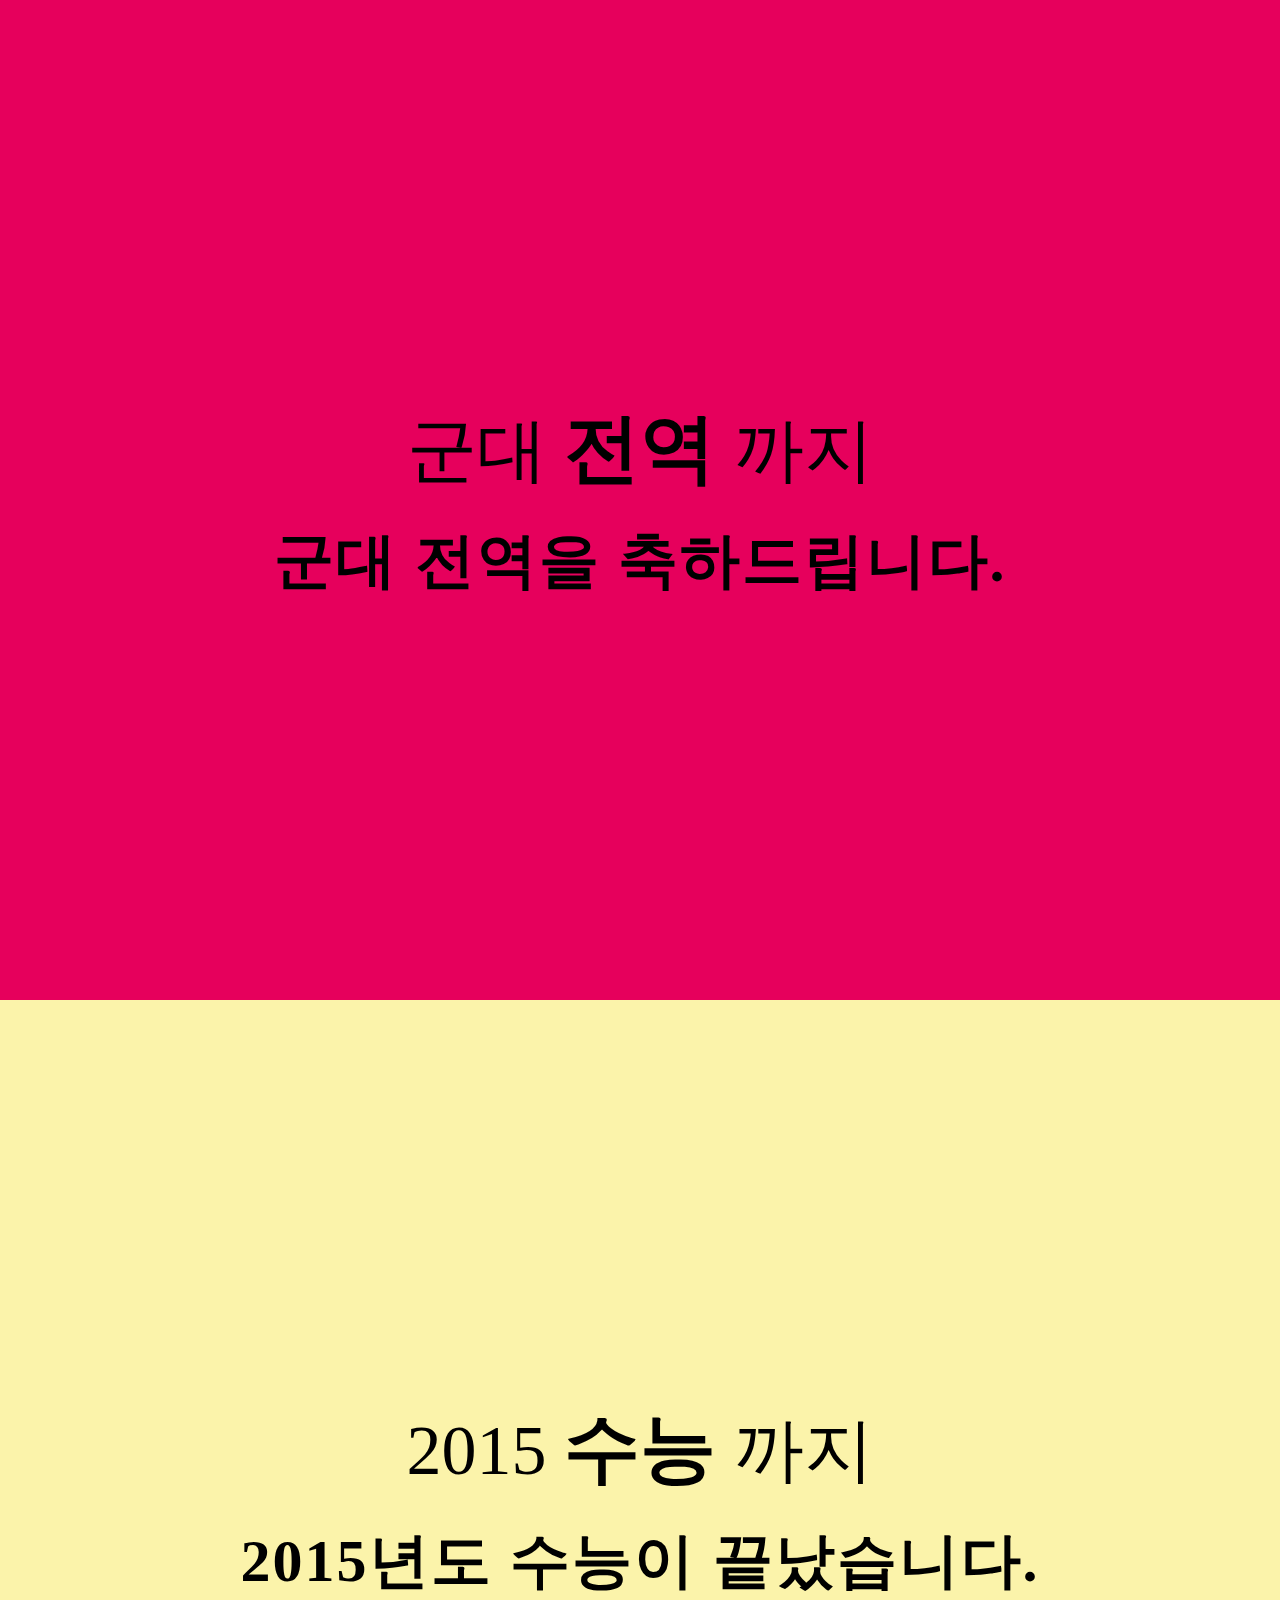
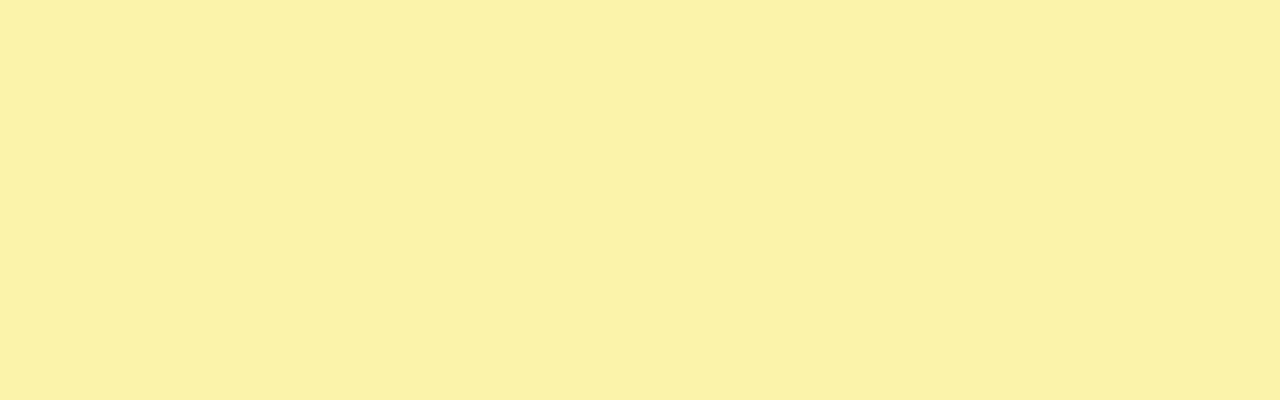
<file: index.html>
<!DOCTYPE html>
<html>
<head>
	<meta charset="utf-8">
	<title>전역 일자 확인</title>
	<script src="/jquery-2.1.4.min.js"></script>
	<script src="/moment.js"></script>
	<style>
		@charset "utf-8";
		/*상대 링크 꼭 확인!*/
		@import url(//spoqa.github.io/spoqa-han-sans/css/SpoqaHanSans-kr.css);

		body {
		    margin: 0;
		    padding: 0;
		    font-family: 'Spoqa Han Sans', 'Sans-serif';
		}

		h2 {
		    margin: 0;
		    font-size: 70px;
		    font-weight: normal;
		}

		.important {
			/*vertical-align: super;*/
			font-size: 76px;
			font-weight: bold;
		    /*text-decoration: underline;*/
		}

		.stage {
		    margin-top: 20px;
		    font-size: 60px;
		    font-weight: bold;
		    letter-spacing: 2px;
		}

		.wrap {
		    position: relative;
		    top: 50%;
		    transform: translateY(-50%);
		}

		.army {
		    padding: 30px;
		    height: 940px;
		    background-color: #E6005C;
		    text-align: center;
		}

		.suneung {
		    padding: 30px;
		    height: 940px;
		    background-color: #fbf3aa;
		    text-align: center;
		}
	</style>
</head>
<body>
<div class="army">
	<div class="wrap">
		<h2>군대 <span class="important">전역</span> 까지</h2>
		<div class="stage"></div>
	</div>
</div>
<div class="suneung">
	<div class="wrap">
		<h2>2015 <span class="important">수능</span> 까지</h2>
		<div class="stage"></div>
	</div>
</div>
<script>
$(function () { "use strict";

var _native_repeat = window.String.prototype.repeat;

// https://developer.mozilla.org/en-US/docs/Web/JavaScript/Reference/Global_Objects/String/repeat
// String.prototype.repeat 는 ECMAScript 2015 에 추가된 기능이며 experimental 상태이다.
function repeat( str, n ) {
    if ( $.isFunction( _native_repeat ) ) {
        return _native_repeat.call( str, n );
    }

    var o = String();
    for ( var i = 0; i < n; i++ ) {
        o += str
    }

    return o;
}

function fillx( str, x, n ) {
    if ( str.length < n ) {
        return repeat(x, n - str.length) + str;
    }

    return str;
}

function zfill( str, n ) {
    return fillx( str, "0", n );
}

function buildTimerText( d ) {
    var o = String();

    // o += zfill( d.years().toString(), 1 ) + "년 ";
    // o += zfill( d.months().toString(), 2 ) + "월 ";
    // o += zfill( d.days().toString(), 2 ) + "일 ";
    // o += zfill( d.hours().toString(), 2 ) + "시 ";
    // o += zfill( d.minutes().toString(), 2 ) + "분 ";
    // o += zfill( d.seconds().toString(), 2 ) + "초 ";
    // o += ".";
    // o += zfill( d.milliseconds().toString(), 3 );

    if ( d.years() > 0 ) {
        o += d.years() + "년 ";
    }

    if ( d.months() > 0 ) {
        o += d.months() + "월 ";
    }

    if ( d.days() > 0 ) {
        o += d.days() + "일 ";
    }

    if ( d.hours() > 0 ) {
        o += d.hours() + "시 ";
    }

    if ( d.minutes() > 0 ) {
        o += zfill( d.minutes().toString(), 2 ) + "분 ";
    }

    o += zfill( d.seconds().toString(), 2 ) + "초 ";

    o += ".";
    o += zfill( d.milliseconds().toString(), 3);

    return o;
}

jQuery.fn.extend({
    timerize: function( exp, expFn, delay ) {
        var self = this,
            resource, expired;

        if ( !$.isNumeric( delay ) ) {
            delay = 1;
        }

        function timegoes() {
            var d = moment.duration( exp - (new Date) );

            if ( d > 0 ) {
                // console.log( buildTimerText( d ) );
                self.text( buildTimerText( d ) );
            } else {
                clearInterval( resource );
                if ( $.isFunction( expFn ) ) {
                    expFn.call( self );
                }
            }
        }

        timegoes();
        resource = setInterval( timegoes, delay );
    }
})

$( "div.army div.stage" ).timerize( new Date( 2017, 1, 28 ), function() {
    $( this ).text( "군대 전역을 축하드립니다." );
});

// 2015, 11, 12
$( "div.suneung div.stage" ).timerize( new Date( 2015, 10, 12), function() {
    $( this ).text( "2015년도 수능이 끝났습니다." );
});
});
</script>
</body>
</html>
</file>
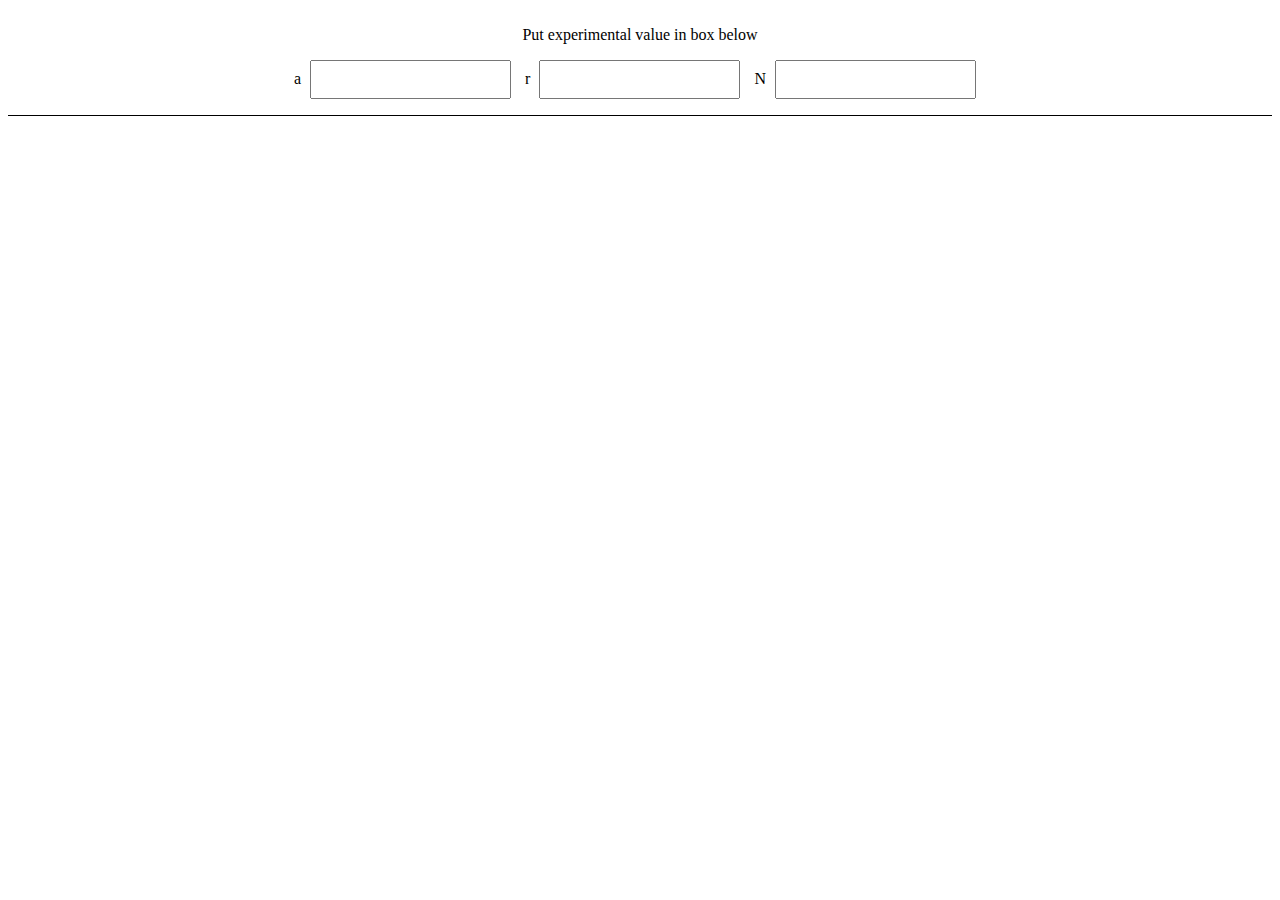
<file: card/index.html>
<!DOCTYPE html>
<html>
<head>
	<meta charset="utf-8">
	<title>Nar 카디널리티 추정</title>
	<style>

		dt {
			display: inline;
		}

		dd {
			margin: auto 10px auto 5px;
			display: inline;
		}

		input[type="text"] {
			padding: 10px;
			text-align: right;
		}

		#data {
			margin-top: 10px;
			position: relative;
			text-align: center;
			border-bottom: 1px solid;
		}

		#data>div {
			display: inline-block;
		}

		#itemList {
			margin-top: 20px;
			line-height: 500%;
		}

		.item {
			border: 1px solid;
			margin: 10px;
			font-size: 44px;
			text-align: center;
		}

		span.P {
			color: red;
			margin-right: 20px;
		}
	</style>
</head>
<body>
<div id="data">
	<div>
		<p>Put experimental value in box below</p>
		<form>
			<dl>
				<label>
					<dt>a</dt>
					<dd><input type="text" id="data-a"></dd>
				</label>
				<label>
					<dt>r</dt>
					<dd><input type="text" id="data-r"></dd>
				</label>
					<dt>N</dt>
					<dd><input type="text" id="data-N"></dd>
				</label>
			</dl>
		</form>
	</div>
</div>
<div id="itemList"></div>
<!-- <div class="item"><span class="P"></span><span class="interval"></span></div> -->
<script src="/jquery-2.1.4.min.js"></script>
<script>
$(function() { "use strict";

// From http://www.math.ucla.edu/~tom/distributions/normal.html
function normalcdf(X){   //HASTINGS.  MAX ERROR = .000001
	var T=1/(1+.2316419*Math.abs(X));
	var D=.3989423*Math.exp(-X*X/2);
	var Prob=D*T*(.3193815+T*(-.3565638+T*(1.781478+T*(-1.821256+T*1.330274))));
	if (X>0) {
		Prob=1-Prob
	}
	return Prob
}

function solve_quadratic( a, b, c ) {
	var D = b * b - 4 * a * c;
	if ( D < 0 ) {
		throw Error( "quadratic equation does not have real root" );
	}

	var rD = Math.sqrt( D );

	return [ - (b + rD) / ( 2 * a ), (rD - b) / (2 * a ) ];
}

// P(|Z| <= k)
// n(A) = a
// n(A and B) = r
// n(B) = N
function guess_cardinality( k, a, r, N ) {
	return solve_quadratic(
		r * r,
		- N * a * (2 * r + k * k),
		N * a * a * (N + k * k)
	);
}

$( "#data input" ).change(function() {
	var a = parseInt( $( "#data-a" ).val(), 10);
	var r = parseInt( $( "#data-r" ).val(), 10);
	var N = parseInt( $( "#data-N" ).val(), 10);
	var div = $( "#itemList" ).empty();

	function display( k ) {
		try {
			var P = normalcdf( k ) * 2 - 1;
			if ( P < 0 ) {
				P = 0;
			}
			
			var interval = guess_cardinality( k, a, r, N );

			$( '<div class="item">' )
				.append(
					$( '<span class="P">' )
						.text( (P * 100).toFixed( 6 ) + "%" )
				)
				.append(
					$( '<span class="interval"> ')
						.text( "[" + interval[ 0 ].toFixed( 6 ) + ", " + interval[ 1 ].toFixed( 6 ) + "]")
				)
				.appendTo( div );
		}
		catch ( _ ) {
			// DivisionByZero 를 잡아냄
		}
	}

	if ( a > 0 && r > 0 && N > 0 ) {
		// 95%
		display( 1.98 );

		// 99%
		display( 2.58 );

		for ( var i = 0; i < 500; i++ ) {
			var k = 0.01 * i;
			display( k );
		}
	}
});
});
</script>
</body>
</html>
</file>
